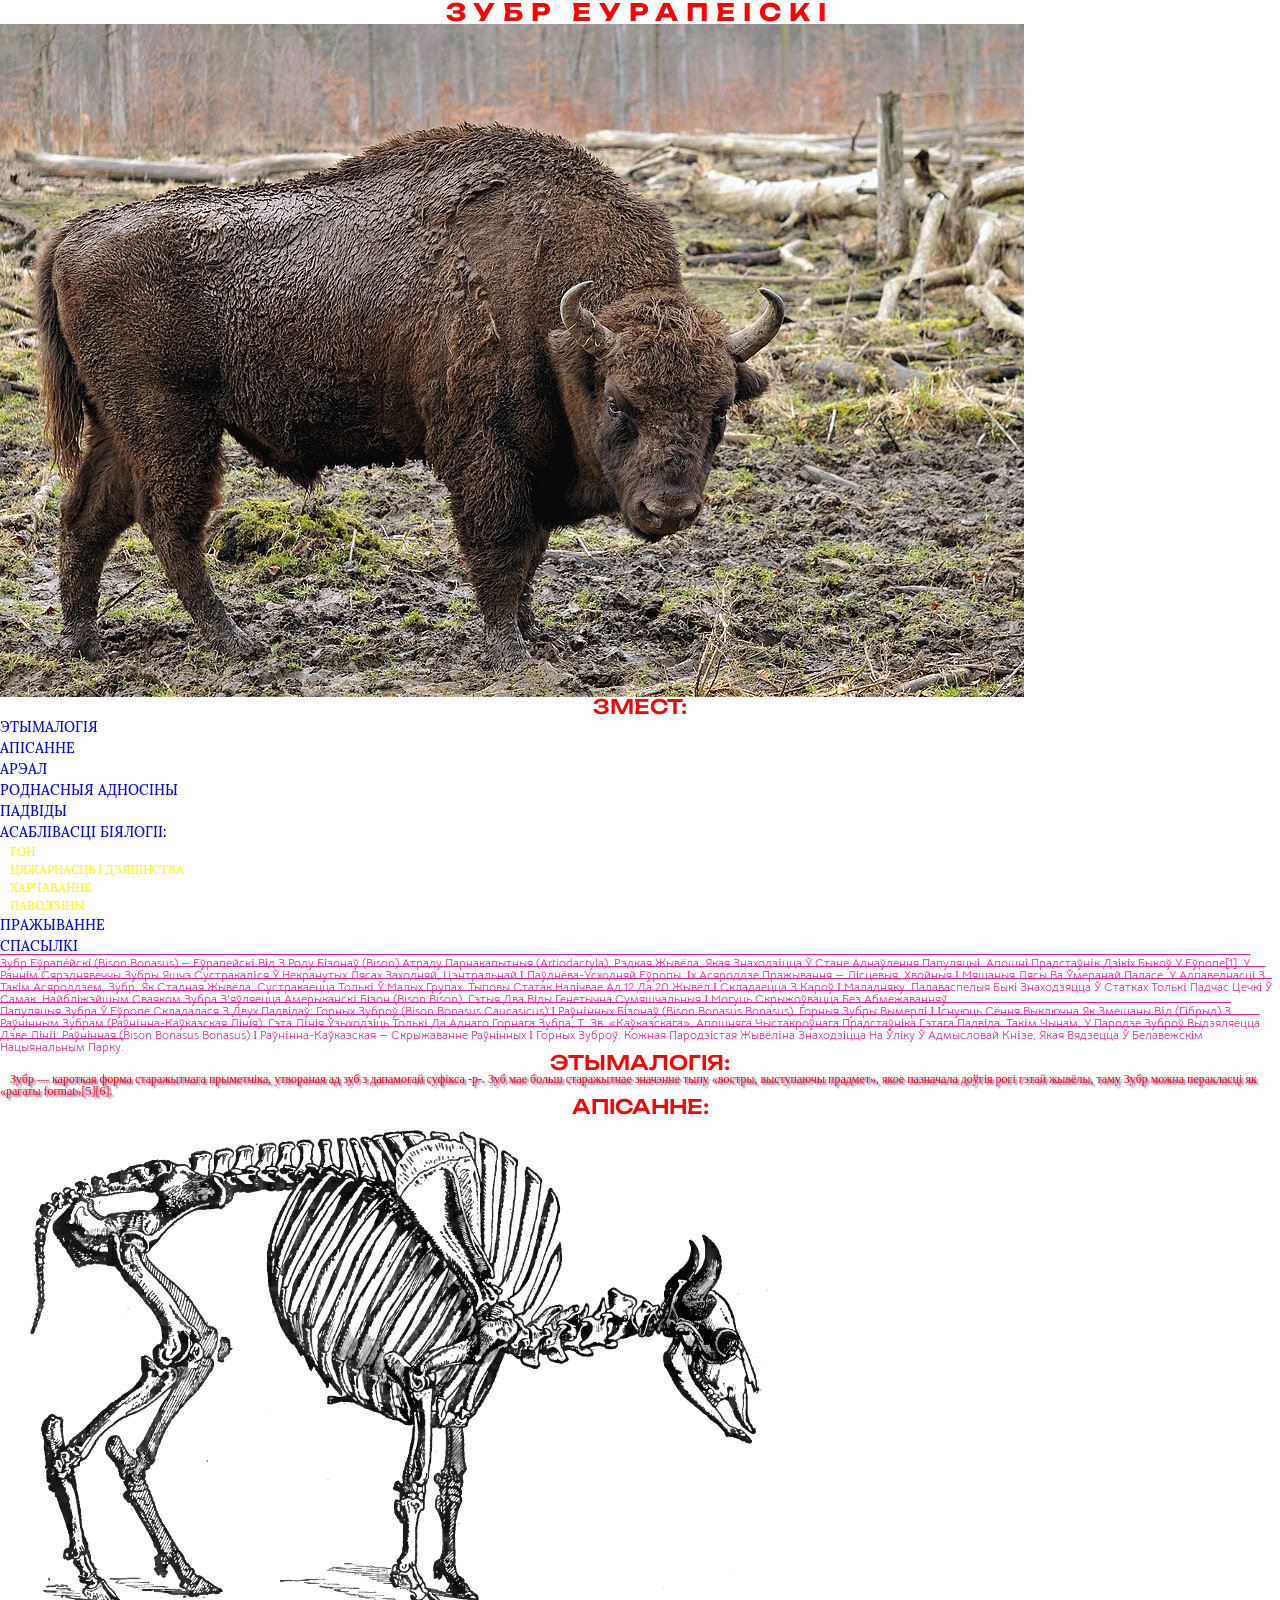
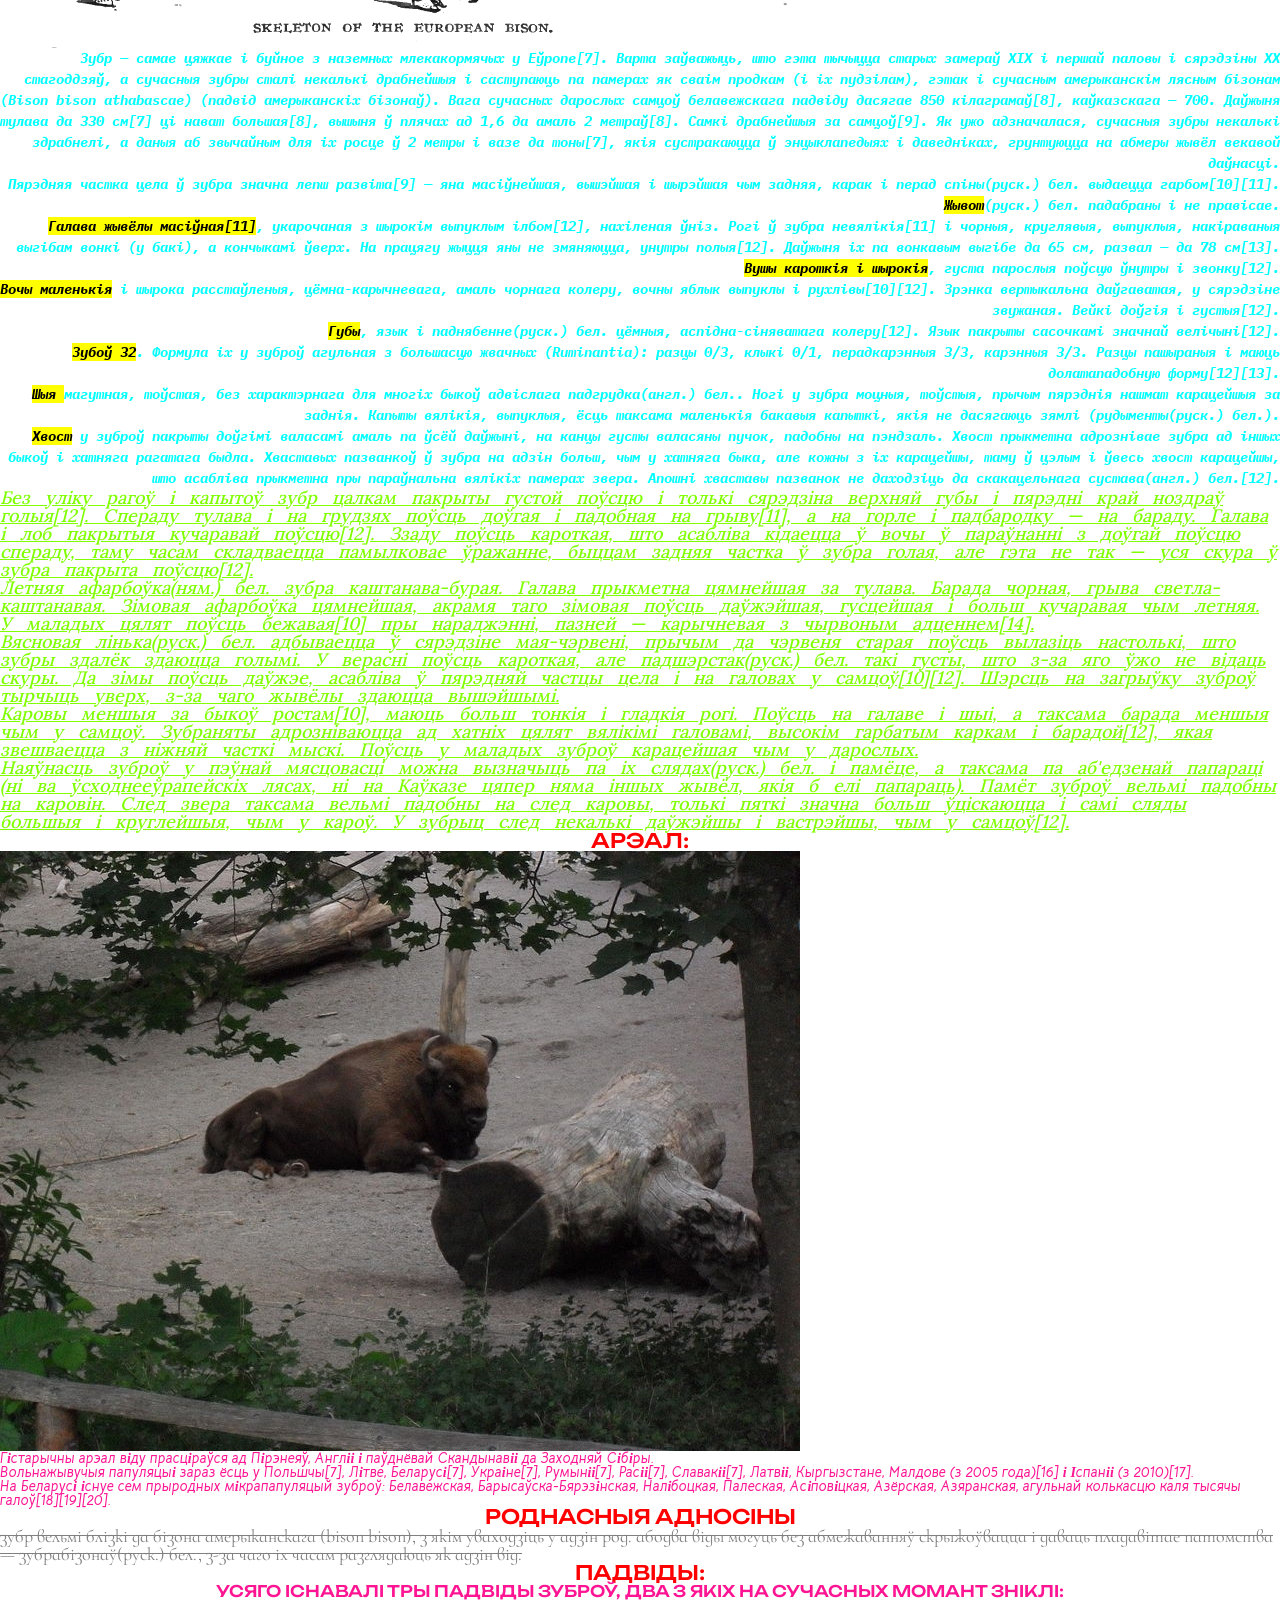
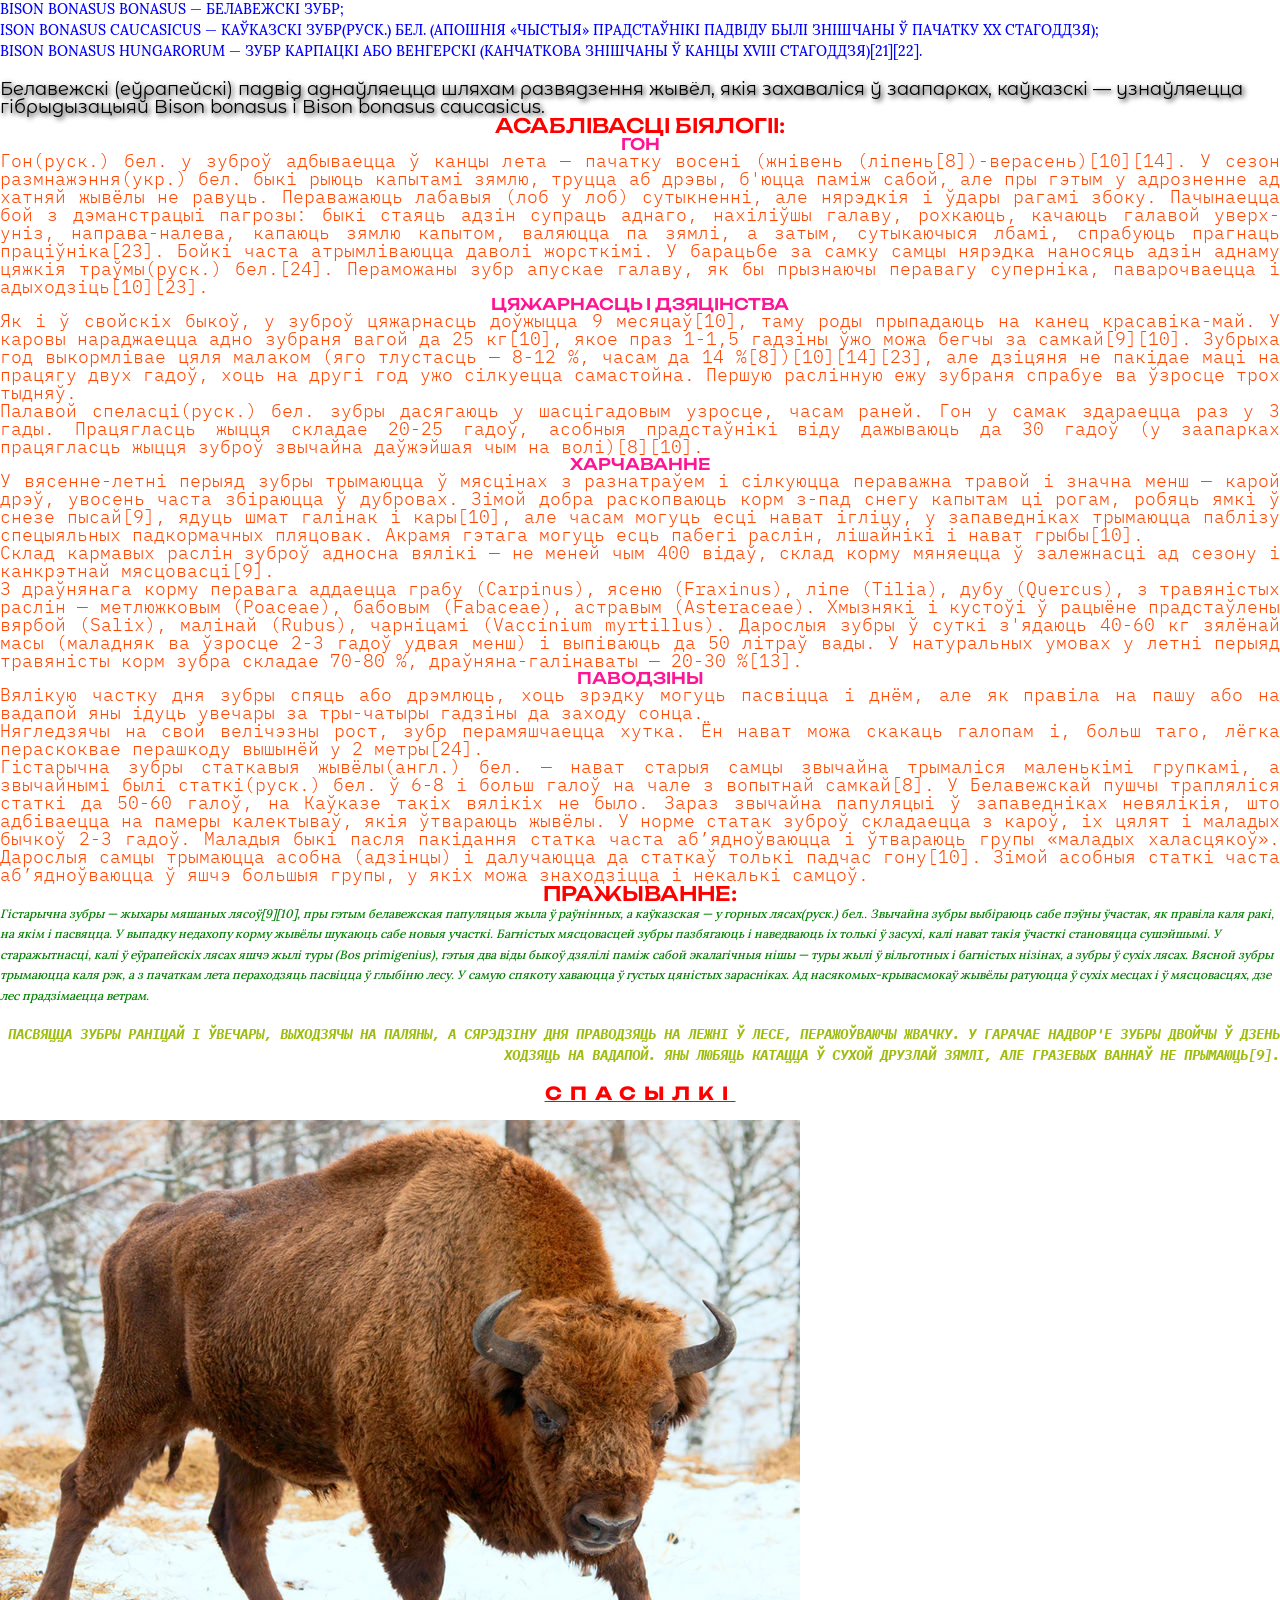
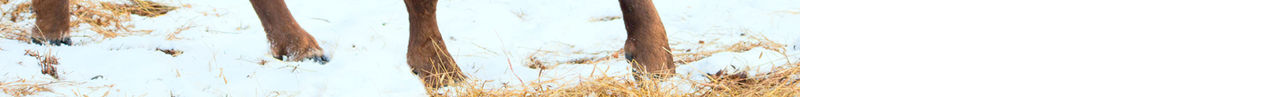
<file: lesson_4/index.html>
<!DOCTYPE html>
<html lang="zxx">

<head>
	<meta charset="UTF-8">
	<meta http-equiv="X-UA-Compatible" content="IE=edge">
	<meta name="viewport" content="width=device-width, initial-scale=1.0">
	<link rel="preconnect" href="https://fonts.googleapis.com">
	<link rel="preconnect" href="https://fonts.gstatic.com" crossorigin>
	<link href="https://fonts.googleapis.com/css2?family=Bellota+Text:wght@300;700&display=swap" rel="stylesheet">
	<link href="https://fonts.googleapis.com/css2?family=Montserrat+Alternates:wght@300;500;700&display=swap"
		rel="stylesheet">

	<link rel="stylesheet" href="css/style.css">
	<title>lesson4</title>
</head>

<body>
	<header>
		<h1 class="name">Зубр Еурапеiскi</h1>
		<img src="img/zubr.jpg" alt="zubr">
		<h2 class="name1">Змест:</h2>
		<ul class="tabl">
			<li> <a href="#wp-1">Этымалогія</a> </li>
			<li> <a href="#wp-2">Апісанне</a> </li>
			<li> <a href="#wp-3">Арэал</a> </li>
			<li> <a href="#wp-4">Роднасныя адносіны</a> </li>
			<li> <a href="#wp-5">Падвіды</a> </li>
			<li> <a href="#wp-6">Асаблівасці біялогіі:</a>
				<ol class="tabl1">
					<li> <a href="#wp-7">Гон</a> </li>
					<li> <a href="#wp-8">Цяжарнасць і дзяцінства</a> </li>
					<li> <a href="#wp-9">Харчаванне</a> </li>
					<li> <a href="#wp-10"> Паводзіны</a></li>
				</ol>
			</li>
			<li> <a href="#wp-11"> Пражыванне</a></li>
			<li> <a href="#wp-12">Спасылкi</a> </li>
		</ul>
		<div class="text">
			<p>Зубр еўрапе́йскі (Bison bonasus) — еўрапейскі від з роду бізонаў (Bison) атраду Парнакапытныя
				(Artiodactyla), рэдкая жывёла, якая знаходзіцца ў стане аднаўлення папуляцыі. Апошні прадстаўнік дзікіх
				быкоў у Еўропе[1]. У раннім Сярэднявеччы зубры яшчэ сустракаліся ў некранутых лясах Заходняй, Цэнтральнай і
				Паўднёва-Усходняй Еўропы. Іх асяроддзе пражывання — лісцевыя, хвойныя і мяшаныя лясы ва ўмеранай паласе. У
				адпаведнасці з такім асяроддзем, зубр, як стадная жывёла, сустракаецца толькі ў малых групах. Тыповы статак
				налічвае ад 12 да 20 жывёл і складаецца з кароў і маладняку​​. Палаваспелыя быкі знаходзяцца ў статках
				толькі падчас цечкі ў самак. Найбліжэйшым сваяком зубра з'яўляецца амерыканскі бізон (Bison bison). Гэтыя
				два віды генетычна сумяшчальныя і могуць скрыжоўвацца без абмежаванняў.</p>
			<p>Папуляцыя зубра ў Еўропе складалася з двух падвідаў: горных зуброў (Bison bonasus caucasicus) і раўнінных
				бізонаў (Bison bonasus bonasus). Горныя зубры вымерлі і існуюць сёння выключна як змешаны від (гібрыд) з
				раўнінным зубрам (раўнінна-каўказская лінія). Гэта лінія ўзыходзіць толькі да аднаго горнага зубра, т. зв.
				«каўказскага», апошняга чыстакроўнага прадстаўніка гэтага падвіда. Такім чынам, у пародзе зуброў выдзяляецца
				дзве лініі: раўнінная (Bison bonasus bonasus) і раўнінна-каўказская — скрыжаванне раўнінных і горных зуброў.
				Кожная пародзістая жывёліна знаходзіцца на ўліку ў адмысловай кнізе, якая вядзецца ў Белавежскім
				нацыянальным парку.</p>
		</div>


	</header>
	<main>
		<h2 id="wp-1" class="name1">Этымалогія:</h2>
		<div class="text1">
			<p>Зубр — кароткая форма старажытнага прыметніка, утвораная ад зуб з дапамогай суфікса -р-. Зуб мае больш
				старажытнае значэнне тыпу «востры, выступаючы прадмет», якое пазначала доўгія рогі гэтай жывёлы, таму Зубр
				можна перакласці як «рагаты format»[5][6].</p>
		</div>
		<h2 id="wp-2" class="name1">Апісанне:</h2>
		<img src="img/skilet.png" alt="skilet">
		<div class="text2">
			<p>Зубр — самае цяжкае і буйное з наземных млекакормячых у Еўропе[7]. Варта заўважыць, што гэта тычыцца старых
				замераў XIX і першай паловы і сярэдзіны ХХ стагоддзяў, а сучасныя зубры сталі некалькі драбнейшыя і
				саступаюць па памерах як сваім продкам (і іх пудзілам), гэтак і сучасным амерыканскім лясным бізонам (Bison
				bison athabascae) (падвід амерыканскіх бізонаў). Вага сучасных дарослых самцоў белавежскага падвіду дасягае
				850 кілаграмаў[8], каўказскага — 700. Даўжыня тулава да 330 см[7] ці нават большая[8], вышыня ў плячах ад
				1,6 да амаль 2 метраў[8]. Самкі драбнейшыя за самцоў[9]. Як ужо адзначалася, сучасныя зубры некалькі
				здрабнелі, а даныя аб звычайным для іх росце ў 2 метры і вазе да тоны[7], якія сустракаюцца ў энцыклапедыях
				і даведніках, грунтуюцца на абмеры жывёл векавой даўнасці.</p>
			<p>Пярэдняя частка цела ў зубра значна лепш развіта[9] — яна масіўнейшая, вышэйшая і шырэйшая чым задняя, карак
				і перад спіны(руск.) бел. выдаецца гарбом[10][11].</p>
			<p><mark>Жывот</mark>(руск.) бел. падабраны і не правісае.</p>
			<p><mark>Галава жывёлы масіўная[11]</mark>, укарочаная з шырокім выпуклым ілбом[12], нахіленая ўніз. Рогі ў
				зубра невялікія[11] і чорныя, круглявыя, выпуклыя, накіраваныя выгібам вонкі (у бакі), а кончыкамі ўверх. На
				працягу жыцця яны не змяняюцца, унутры полыя[12]. Даўжыня іх па вонкавым выгібе да 65 см, развал — да 78
				см[13].</p>
			<p><mark>Вушы кароткія і шырокія</mark>, густа парослыя поўсцю ўнутры і звонку[12]. <br>

				<mark>Вочы маленькія</mark> і шырока расстаўленыя, цёмна-карычневага, амаль чорнага колеру, вочны яблык
				выпуклы і рухлівы[10][12]. Зрэнка вертыкальна даўгаватая, у сярэдзіне звужаная. Вейкі доўгія і густыя[12].
				<br>

				<mark>Губы</mark>, язык і паднябенне(руск.) бел. цёмныя, аспідна-сіняватага колеру[12]. Язык пакрыты
				сасочкамі значнай велічыні[12]. <br>

				<mark>Зубоў 32</mark>. Формула іх у зуброў агульная з большасцю жвачных (Ruminantia): разцы 0/3, клыкі 0/1,
				перадкарэнныя 3/3, карэнныя 3/3. Разцы пашыраныя і маюць долатападобную форму[12][13]. <br>

				<mark>Шыя </mark>магутная, тоўстая, без характэрнага для многіх быкоў адвіслага падгрудка(англ.) бел.. Ногі
				у зубра моцныя, тоўстыя, прычым пярэднія нашмат карацейшыя за заднія. Капыты вялікія, выпуклыя, ёсць таксама
				маленькія бакавыя капыткі, якія не дасягаюць зямлі (рудыменты(руск.) бел.). <br>

				<mark>Хвост</mark> у зуброў пакрыты доўгімі валасамі амаль па ўсёй даўжыні, на канцы густы валасяны пучок,
				падобны на пэндзаль. Хвост прыкметна адрознівае зубра ад іншых быкоў і хатняга рагатага быдла. Хваставых
				пазванкоў ў зубра на адзін больш, чым у хатняга быка, але кожны з іх карацейшы, таму ў цэлым і ўвесь хвост
				карацейшы, што асабліва прыкметна пры параўнальна вялікіх памерах звера. Апошні хваставы пазванок не
				даходзіць да скакацельнага сустава(англ.) бел.[12].
			</p>
		</div>
		<div class="text3">
			<p>Без уліку рагоў і капытоў зубр цалкам пакрыты густой поўсцю і толькі сярэдзіна верхняй губы і пярэдні край
				ноздраў голыя[12]. Спераду тулава і на грудзях поўсць доўгая і падобная на грыву[11], а на горле і
				падбародку — на бараду. Галава і лоб пакрытыя кучаравай поўсцю[12]. Ззаду поўсць кароткая, што асабліва
				кідаецца ў вочы ў параўнанні з доўгай поўсцю спераду, таму часам складваецца памылковае ўражанне, быццам
				задняя частка ў зубра голая, але гэта не так — уся скура ў зубра пакрыта поўсцю[12].</p>
			<p>Летняя афарбоўка(ням.) бел. зубра каштанава-бурая. Галава прыкметна цямнейшая за тулава. Барада чорная,
				грыва светла-каштанавая. Зімовая афарбоўка цямнейшая, акрамя таго зімовая поўсць даўжэйшая, гусцейшая і
				больш кучаравая чым летняя. У маладых цялят поўсць бежавая[10] пры нараджэнні, пазней — карычневая з
				чырвоным адценнем[14].</p>
			<p>Вясновая лінька(руск.) бел. адбываецца ў сярэдзіне мая-чэрвені, прычым да чэрвеня старая поўсць вылазіць
				настолькі, што зубры здалёк здаюцца голымі. У верасні поўсць кароткая, але падшэрстак(руск.) бел. такі
				густы, што з-за яго ўжо не відаць скуры. Да зімы поўсць даўжэе, асабліва ў пярэдняй частцы цела і на галовах
				у самцоў[10][12]. Шэрсць на загрыўку зуброў тырчыць уверх, з-за чаго жывёлы здаюцца вышэйшымі.</p>
			<p>Каровы меншыя за быкоў ростам[10], маюць больш тонкія і гладкія рогі. Поўсць на галаве і шыі, а таксама
				барада меншыя чым у самцоў. Зубраняты адрозніваюцца ад хатніх цялят вялікімі галовамі, высокім гарбатым
				каркам і барадой[12], якая звешваецца з ніжняй часткі мыскі. Поўсць у маладых зуброў карацейшая чым у
				дарослых.</p>
			<p>Наяўнасць зуброў у пэўнай мясцовасці можна вызначыць па іх слядах(руск.) бел. і памёце, а таксама па
				аб'едзенай папараці (ні ва ўсходнееўрапейскіх лясах, ні на Каўказе цяпер няма іншых жывёл, якія б елі
				папараць). Памёт зуброў вельмі падобны на каровін. След звера таксама вельмі падобны на след каровы, толькі
				пяткі значна больш ўціскаюцца і самі сляды большыя і круглейшыя, чым у кароў. У зубрыц след некалькі
				даўжэйшы і вастрэйшы, чым у самцоў[12].</p>
		</div>
		<h2 id="wp-3" class="name1">Арэал:</h2>
		<img src="img/zubr2.jpg" alt="zubrnasneze">
		<div class="text31">
			<p>Гістарычны арэал віду прасціраўся ад Пірэнеяў, Англіі і паўднёвай Скандынавіі да Заходняй Сібіры. <br>

				Вольнажывучыя папуляцыі зараз ёсць у Польшчы[7], Літве, Беларусі[7], Украіне[7], Румыніі[7], Расіі[7],
				Славакіі[7], Латвіі, Кыргызстане, Малдове (з 2005 года)[16] і Іспаніі (з 2010)[17]. <br>

				На Беларусі існуе сем прыродных мікрапапуляцый зуброў: Белавежская, Барысаўска-Бярэзінская, Налібоцкая,
				Палеская, Асіповіцкая, Азёрская, Азяранская, агульнай колькасцю каля тысячы галоў[18][19][20].</p>
		</div>
		<h2 id="wp-4" class="name1">Роднасныя адносіны</h2>
		<div class="text4">
			<p>Зубр вельмі блізкі да бізона амерыканскага (Bison bison), з якім уваходзіць у адзін род. Абодва віды могуць
				без абмежаванняў скрыжоўвацца і даваць пладавітае патомства — зубрабізонаў(руск.) бел., з-за чаго іх часам
				разглядаюць як адзін від.</p>

		</div>
		<h2 id="wp-5" class="name1">Падвіды:</h2>
		<h3 class="name2">Усяго існавалі тры падвіды зуброў, два з якіх на сучасных момант зніклі:</h3>
		<ul class="spis">
			<li>Bison bonasus bonasus — белавежскі зубр;</li>
			<li>ison bonasus caucasicus — каўказскі зубр(руск.) бел. (апошнія «чыстыя» прадстаўнікі падвіду былі знішчаны ў
				пачатку ХХ стагоддзя);</li>
			<li>Bison bonasus hungarorum — зубр карпацкі або венгерскі (канчаткова знішчаны ў канцы ХVIII
				стагоддзя)[21][22].</li>
		</ul>
		<br>
		<div class="text5">
			<p>Белавежскі (еўрапейскі) падвід аднаўляецца шляхам развядзення жывёл, якія захаваліся ў заапарках, каўказскі
				— узнаўляецца гібрыдызацыяй Bison bonasus і Bison bonasus caucasicus.</p>
		</div>
		<h2 id="wp-6" class="name1">Асаблівасці біялогіі:</h2>
		<h3 id="wp-7" class="name2">Гон</h3>
		<div class="text6__box">
			<p>Гон(руск.) бел. у зуброў адбываецца ў канцы лета — пачатку восені (жнівень (ліпень[8])-верасень)[10][14]. У
				сезон размнажэння(укр.) бел. быкі рыюць капытамі зямлю, труцца аб дрэвы, б'юцца паміж сабой, але пры гэтым у
				адрозненне ад хатняй жывёлы не равуць.

				Пераважаюць лабавыя (лоб у лоб) сутыкненні, але нярэдкія і ўдары рагамі збоку. Пачынаецца бой з дэманстрацыі
				пагрозы: быкі стаяць адзін супраць аднаго, нахіліўшы галаву, рохкаюць, качаюць галавой уверх-уніз,
				направа-налева, капаюць зямлю капытом, валяюцца па зямлі, а затым, сутыкаючыся лбамі, спрабуюць прагнаць
				праціўніка[23].

				Бойкі часта атрымліваюцца даволі жорсткімі. У барацьбе за самку самцы нярэдка наносяць адзін аднаму цяжкія
				траўмы(руск.) бел.[24]. Пераможаны зубр апускае галаву, як бы прызнаючы перавагу суперніка, паварочваецца і
				адыходзіць[10][23].</p>

		</div>
		<h3 id="wp-8" class="name2">Цяжарнасць і дзяцінства</h3>
		<div class="text7__box">
			<p>Як і ў свойскіх быкоў, у зуброў цяжарнасць доўжыцца 9 месяцаў[10], таму роды прыпадаюць на канец
				красавіка-май. У каровы нараджаецца адно зубраня вагой да 25 кг[10], якое праз 1-1,5 гадзіны ўжо можа бегчы
				за самкай[9][10]. Зубрыха год выкормлівае цяля малаком (яго тлустасць — 8-12 %, часам да 14
				%[8])[10][14][23], але дзіцяня не пакідае маці на працягу двух гадоў, хоць на другі год ужо сілкуецца
				самастойна. Першую раслінную ежу зубраня спрабуе ва ўзросце трох тыдняў. <br>

				Палавой спеласці(руск.) бел. зубры дасягаюць у шасцігадовым узросце, часам раней. Гон у самак здараецца раз
				у 3 гады. Працягласць жыцця складае 20-25 гадоў, асобныя прадстаўнікі віду дажываюць да 30 гадоў (у
				заапарках працягласць жыцця зуброў звычайна даўжэйшая чым на волі)[8][10].</p>
		</div>
		<h3 id="wp-9" class="name2">Харчаванне</h3>
		<div class="text__box">
			<p>У вясенне-летні перыяд зубры трымаюцца ў мясцінах з разнатраўем і сілкуюцца пераважна травой і значна менш —
				карой дрэў, увосень часта збіраюцца ў дубровах. Зімой добра раскопваюць корм з-пад снегу капытам ці рогам,
				робяць ямкі ў снезе пысай[9], ядуць шмат галінак і кары[10], але часам могуць есці нават ігліцу, у
				запаведніках трымаюцца паблізу спецыяльных падкормачных пляцовак. Акрамя гэтага могуць есць пабегі раслін,
				лішайнікі і нават грыбы[10]. <br>

				Склад кармавых раслін зуброў адносна вялікі — не меней чым 400 відаў, склад корму мяняецца ў залежнасці ад
				сезону і канкрэтнай мясцовасці[9]. <br>

				З драўнянага корму перавага аддаецца грабу (Carpinus), ясеню (Fraxinus), ліпе (Tilia), дубу (Quercus), з
				травяністых раслін — метлюжковым (Poaceae), бабовым (Fabaceae), астравым (Asteraceae). Хмызнякі і кустоўі ў
				рацыёне прадстаўлены вярбой (Salix), малінай (Rubus), чарніцамі (Vaccinium myrtillus). Дарослыя зубры ў
				суткі з'ядаюць 40-60 кг зялёнай масы (маладняк ва ўзросце 2-3 гадоў удвая менш) і выпіваюць да 50 літраў
				вады. У натуральных умовах у летні перыяд травяністы корм зубра складае 70-80 %, драўняна-галінаваты — 20-30
				%[13].</p>
		</div>
		<h3 id="wp-10" class="name2">Паводзіны</h3>
		<div class="text__box">
			<p>Вялікую частку дня зубры спяць або дрэмлюць, хоць зрэдку могуць пасвіцца і днём, але як правіла на пашу або
				на вадапой яны ідуць увечары за тры-чатыры гадзіны да заходу сонца. <br>

				Нягледзячы на свой велічэзны рост, зубр перамяшчаецца хутка. Ён нават можа скакаць галопам і, больш таго,
				лёгка пераскоквае перашкоду вышынёй у 2 метры[24]. <br>

				Гістарычна зубры статкавыя жывёлы(англ.) бел. — нават старыя самцы звычайна трымаліся маленькімі групкамі, а
				звычайнымі былі статкі(руск.) бел. ў 6-8 і больш галоў на чале з вопытнай самкай[8]. У Белавежскай пушчы
				трапляліся статкі да 50-60 галоў, на Каўказе такіх вялікіх не было. Зараз звычайна папуляцыі ў запаведніках
				невялікія, што адбіваецца на памеры калектываў, якія ўтвараюць жывёлы. У норме статак зуброў складаецца з
				кароў, іх цялят і маладых бычкоў 2-3 гадоў. Маладыя быкі пасля пакідання статка часта аб’ядноўваюцца і
				ўтвараюць групы «маладых халасцякоў». Дарослыя самцы трымаюцца асобна (адзінцы) і далучаюцца да статкаў
				толькі падчас гону[10]. Зімой асобныя статкі часта аб’ядноўваюцца ў яшчэ большыя групы, у якіх можа
				знаходзіцца і некалькі самцоў.</p>
		</div>
		<h2 id="wp-11" class="name1">Пражыванне:</h2>
		<p class="textfirst">Гістарычна зубры — жыхары мяшаных лясоў[9][10], пры гэтым белавежская папуляцыя жыла ў
			раўнінных, а каўказская — у горных лясах(руск.) бел.. Звычайна зубры выбіраюць сабе пэўны ўчастак, як правіла
			каля ракі, на якім і пасвяцца. У выпадку недахопу корму жывёлы шукаюць сабе новыя участкі. Багністых
			мясцовасцей зубры пазбягаюць і наведваюць іх толькі ў засухі, калі нават такія ўчасткі становяцца сушэйшымі. У
			старажытнасці, калі ў еўрапейскіх лясах яшчэ жылі туры (Bos primigenius), гэтыя два віды быкоў дзялілі паміж
			сабой экалагічныя нішы — туры жылі ў вільготных і багністых нізінах, а зубры ў сухіх лясах. Вясной зубры
			трымаюцца каля рэк, а з пачаткам лета пераходзяць пасвіцца ў глыбіню лесу. У самую спякоту хаваюцца ў густых
			цяністых зарасніках. Ад насякомых-крывасмокаў жывёлы ратуюцца ў сухіх месцах і ў мясцовасцях, дзе лес
			прадзімаецца ветрам.</p> <br>
		<p class="textsecond">Пасвяцца зубры раніцай і ўвечары, выходзячы на ​​паляны, а сярэдзіну дня праводзяць на лежні
			ў лесе, перажоўваючы жвачку. У гарачае надвор'е зубры двойчы ў дзень ходзяць на вадапой. Яны любяць катацца ў
			сухой друзлай зямлі, але гразевых ваннаў не прымаюць[9].
		</p>
		<br>



	</main>
	<footer>
		<p id="wp-12" class="last"><a target="_blank" href="ssylki.html">Спасылкi</a></p>
		<br>
		<img src="img/magutnyzubr.jpg" alt="vjlikizubr">

	</footer>
</body>

</html>
</file>
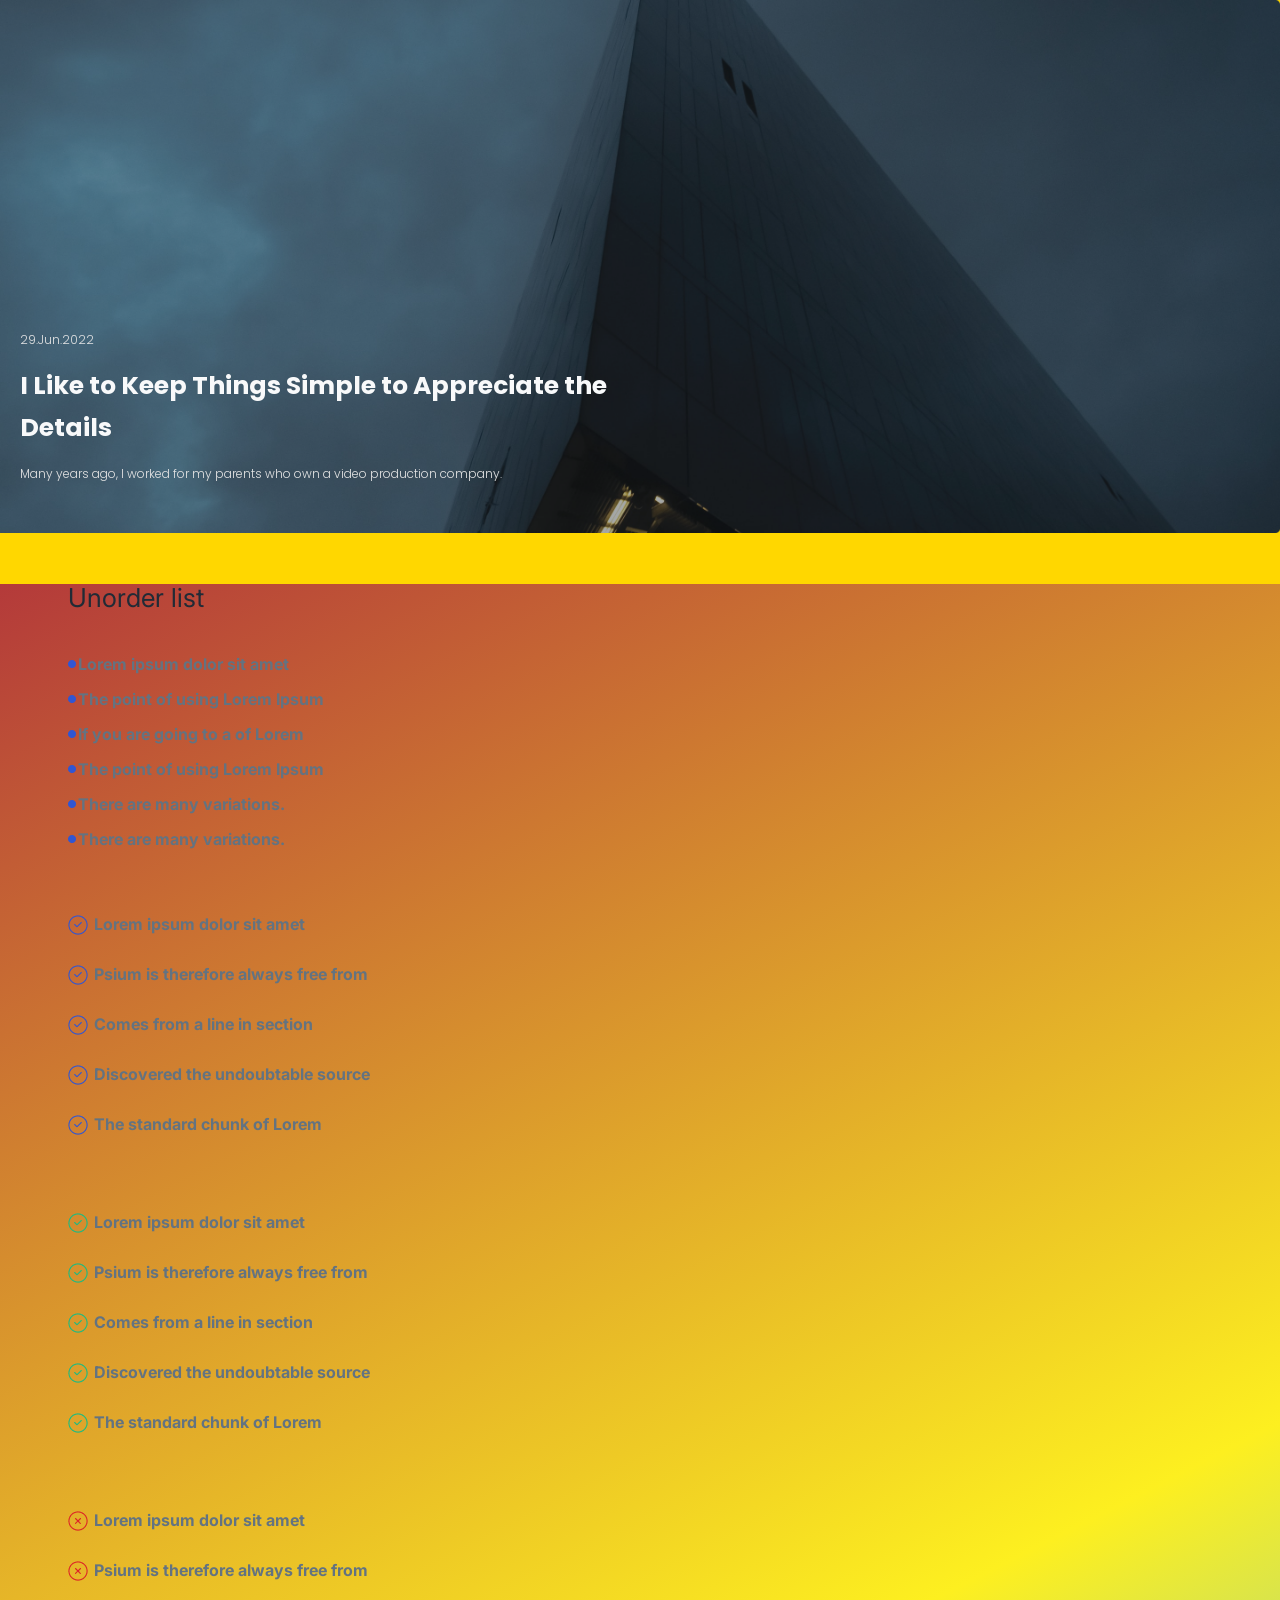
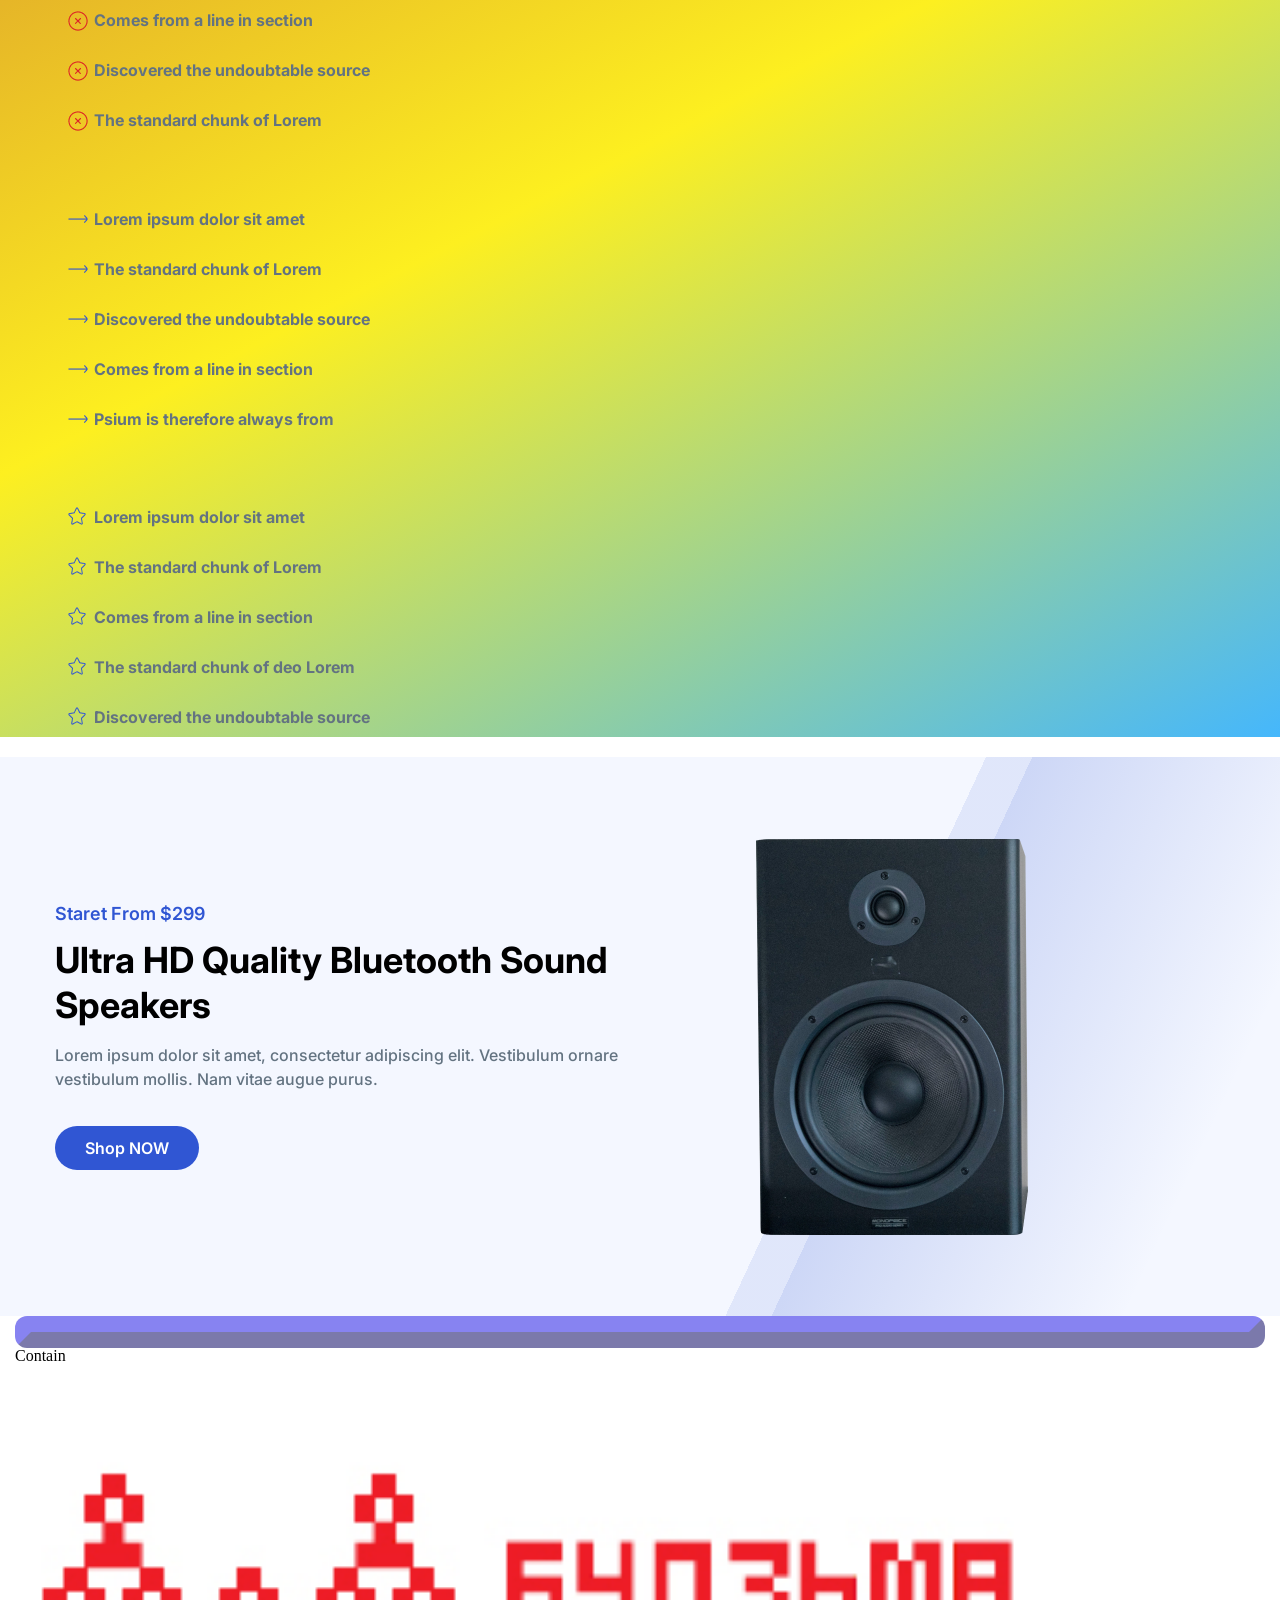
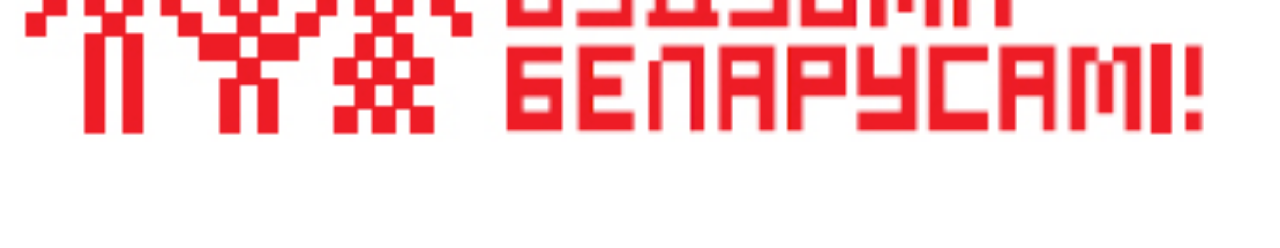
<file: lesson_7/index.html>
<!DOCTYPE html>
<html lang="en">

<head>
	<meta charset="UTF-8">
	<meta http-equiv="X-UA-Compatible" content="IE=edge">
	<meta name="viewport" content="width=device-width, initial-scale=1.0">
	<link rel="stylesheet" href="css/style.css">
	<title>lesson 7</title>
</head>

<body>
	<header>
		<div class="vence">
			<div class="vence__container">
				<div class="vence-text__container">
					<p class="vence-p__text">29.Jun.2022</p>
					<h2 class="vence__title">I Like to Keep Things Simple to Appreciate the <br> Details</h2>
					<p class="vence-title__last">Many years ago, I worked for my parents who own a video
						production company.
					</p>


				</div>
			</div>
		</div>
	</header>
	<main>
		<div class="list__page">
			<div class="list__container">
				<h2 class="list__title">Unorder list</h2>
				<ul class="list1 ">
					<li class="item">Lorem ipsum dolor sit amet</li>
					<li class="item">The point of using Lorem Ipsum </li>
					<li class="item">If you are going to a of Lorem</li>
					<li class="item">The point of using Lorem Ipsum </li>
					<li class="item">There are many variations.</li>
					<li class="item">There are many variations.</li>
				</ul>
				<ul class="list2">
					<li class="item">Lorem ipsum dolor sit amet</li>
					<li class="item">Psium is therefore always free from</li>
					<li class="item">Comes from a line in section</li>
					<li class="item">Discovered the undoubtable source</li>
					<li class="item">The standard chunk of Lorem</li>
				</ul>
				<ul class="list3">
					<li class="item">Lorem ipsum dolor sit amet</li>
					<li class="item">Psium is therefore always free from</li>
					<li class="item">Comes from a line in section</li>
					<li class="item">Discovered the undoubtable source</li>
					<li class="item">The standard chunk of Lorem</li>
				</ul>
				<ul class="list4">
					<li class="item">Lorem ipsum dolor sit amet</li>
					<li class="item">Psium is therefore always free from</li>
					<li class="item">Comes from a line in section</li>
					<li class="item">Discovered the undoubtable source</li>
					<li class="item">The standard chunk of Lorem</li>
				</ul>
				<ul class="list5">
					<li class="item">Lorem ipsum dolor sit amet</li>
					<li class="item">The standard chunk of Lorem</li>
					<li class="item">Discovered the undoubtable source</li>
					<li class="item">Comes from a line in section</li>
					<li class="item">Psium is therefore always from</li>
				</ul>
				<ul class="list6">
					<li class="item">Lorem ipsum dolor sit amet</li>
					<li class="item">The standard chunk of Lorem</li>
					<li class="item">Comes from a line in section</li>
					<li class="item">The standard chunk of deo Lorem</li>
					<li class="item">Discovered the undoubtable source</li>
				</ul>
			</div>
		</div>
	</main>
	<footer>
		<div class="music">
			<div class="music__container">
				<div class="music-text__container">
					<p class="music__prace">Staret From $299</p>
					<h2 class="music__title">Ultra HD Quality Bluetooth Sound Speakers</h2>
					<p class="music__text">Lorem ipsum dolor sit amet, consectetur adipiscing elit. Vestibulum ornare
						vestibulum mollis. Nam vitae augue purus.
					</p>
					<a href="#" class="music__click">Shop NOW</a>
				</div>
			</div>
		</div>
	</footer>
	<div class="trainer">
		<div class="trainer__container"></div>
			<div class="trainer__block cont">Contain</div>

	</div>
</body>

</html>
</file>
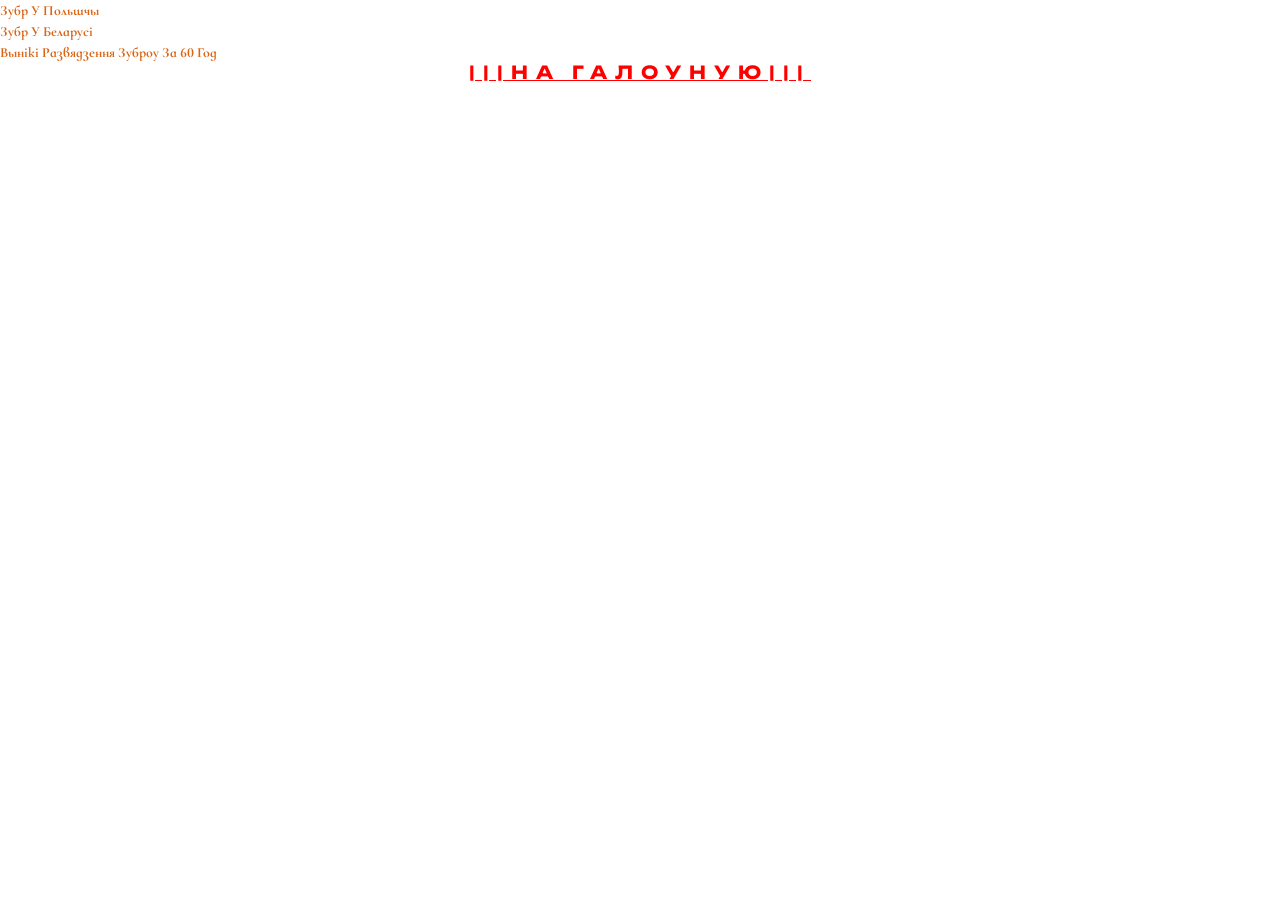
<file: lesson_4/ssylki.html>
<!DOCTYPE html>
<html lang="zxx">

<head>
	<meta charset="UTF-8">
	<meta http-equiv="X-UA-Compatible" content="IE=edge">
	<meta name="viewport" content="width=device-width, initial-scale=1.0">
	<link rel="stylesheet" href="css/style.css">
	<title>lesson4</title>
</head>

<body>
	<div class="adpravka">
		<p><a target="_blank" href="http://www.zubry.sggw.pl/">Зубр у Польшчы</a></p>
		<p><a target="_blank" href="http://bp21.org.by/ru/books/gef_bp19.html">Зубр у Беларусi</a></p>
		<p><a target="_blank" href="http://bp21.org.by/ru/books/celeb011.html">Вынiкi развядзення зуброу за 60 год</a></p>
	</div>
	<div class="last1">
		<p><a href="index.html">|||на галоуную|||</a></p>
	</div>


</body>

</html>
</file>
<file: lesson_4/css/style.css>
@import url("fonts.css");
@import url("reset.css");

body {
	font-family: 'Lora';
	font-weight: 400;
	font-style: normal;
	font-size: 18px;
}

.name{
	font-family: 'Unbounded';
	font-size: 24px;
	font-weight: 700;
   text-align: center;
   text-transform: uppercase;
   letter-spacing: 8px;
   color: red;
}
.name1{
	font-family: 'Unbounded';
	font-size: 20px;
	font-weight: 500;
   text-align: center;
   text-transform: uppercase;
   color: red;
}
.name2{
	font-family: 'Unbounded';
	font-size: 16px;
	font-weight: 500;
   text-align: center;
   text-transform: uppercase;
   color:deeppink;
}
.tabl{
	font-size: 14px;
	line-height: 1.5;
   text-transform: uppercase;
	color: blue;
}
.tabl .tabl1{
	font-size: 12px;
	color: yellow;
	text-indent: 10px;
}
.text{
   font-family: 'Bellota Text';
   font-size: 12px;
   text-align: left;
   text-decoration: overline;
   text-transform: capitalize;
   color: deeppink;
}
.text1{
	font-family:'Montserrat+Alternates';
	font-size: 12px;
	text-shadow: 2px 2px 2px rebeccapurple;
	color: red;
	text-indent: 10px;
}
.text2{
	font-family: 'IBM Plex Mono';
	font-weight: 700;
	font-size: 14px;
	line-height: 1.5;
	text-align:right;
	font-style: oblique;
	color: aqua;

}
.text3{
	font-style: italic;
	text-decoration: underline ;
	word-spacing: 10px;
	color: chartreuse;
}
.text31{
	font-family: 'Bellota Text';
	font-style: italic;
	font-weight: 700;
   font-size: 14px;
   text-align: left;
   color: deeppink;
}
.text4{
font-family: 'Cormorant Infant';
text-transform: lowercase;
text-decoration: line-through;
color: gray;
}
.spis{
	font-size: 14px;
	line-height: 1.5;
   text-transform: uppercase;
	color: blue;
}
.text5{
	font-family: 'Montserrat Alternates';
	text-shadow: 2px 2px 5px #000;
}
[class*="__box"]{
	font-family: 'IBM Plex Mono';
	font-weight: 300;
	color: orangered;
	text-align: justify;
}
.textfirst{
	color:green ;
	font-style: italic;
	font-size: 12px;
	line-height: 1.7;

}
.textsecond{
	font-family: 'IBM Plex Mono';
	font-weight: 700;
	font-size: 14px;
	line-height: 1.5;
	text-align:right;
	font-style: oblique;
	text-transform: uppercase;
	color: #9ebe0e;
}

.adpravka{
	font-family: 'Cormorant Infant';
	font-weight: 700;
   font-size: 14px;
	line-height: 1.5;
   text-align: left;
   text-transform: capitalize;
   color: #db6414;
}
.last,
.last1{
	font-family: 'Unbounded';
	font-size: 18px;
	text-decoration: underline ;
	font-weight: 700;
   text-align: center;
   text-transform: uppercase;
   letter-spacing: 8px;
   color: red;

}
</file>
<file: lesson_7/css/style.css>
@import url("reset.css");
@import url("https://fonts.googleapis.com/css?family=Poppins:300,500,,700&display=swap");
@import url("https://fonts.googleapis.com/css?family=Inter:100,200,300,regular,500,600,700,800,900&display=swap");


.vence{
	background: gold url(../img/top.png ) 0 0 / 100% no-repeat;
	font-family: "Poppins",sans-serif;
	font-size: 12px;
	line-height: 1.67;
	color:  #E5E5E5;
	font-weight: 300;
}
.vence__container{
	max-width: 1270px;
	margin: 0 auto;
	padding: 0 15px;
	
}
.vence-text__container{
	padding-top: 330px;
	padding-bottom: 100px;
	max-width: 605px;
}
.vence-p__text{
margin-bottom: 15px;
}
.vence__title{
font-weight: 700;
font-size: 25px;
color: #F8F9FA;
margin-bottom: 15px;
}
.list__page {
	font-family: "Inter",sans-serif;
	font-weight: 700;
	font-size: 16px;
	line-height: 0.94;
	color: #637381;
	background: rgb(180,58,58);
background: linear-gradient(153deg, rgba(180,58,58,1) 0%, rgba(253,239,29,0.9864320728291317) 62%, rgba(69,183,252,1) 100%);
}
.list__container {
	max-width: 1175px;
	margin: 0 auto;
	padding: 0 15px;
}


.list__title{
	font-weight: 400;
font-size: 26px;
line-height: 1.08;
color: #212B36;
margin-bottom: 45px;
}
.list1 .item {
	background: url("../img/icon/Ellipseblue.png") 0 3px no-repeat;
	padding-left: 10px;
	margin-bottom: 20px;
}
.list2 .item {
	background: url("../img/icon/ellipsebluegalo4ka.png")  no-repeat;
padding-left: 26px;
min-height: 30px;
margin-bottom: 20px;
padding-top: 2px;
}

.list3 .item{
background: url("../img/icon/ellipsegreenalo4ka.png") no-repeat;
padding-left: 26px;
min-height: 30px;
margin-bottom: 20px;
padding-top: 2px;
}
.list4 .item {
	background: url("../img/icon/ellipseredkrest.png") no-repeat;
	padding-left: 26px;
	min-height: 30px;
	margin-bottom: 20px;
	padding-top: 2px;
}
.list5 .item {
	background:url("../img/icon/strelkasinia.png")   no-repeat;
	padding-left: 26px;
	min-height: 30px;
	margin-bottom: 20px;
	padding-top: 3px;
}
.list6 .item{
	background: url("../img/icon/zvezda.png") no-repeat;
padding-left: 26px;
min-height: 30px;
padding-top: 3px;
margin-bottom: 20px;

}
.list1,
.list2,
.list3,
.list4,
.list5{
	margin-bottom: 68px;
}
.music {
	background:url("../img/speaker.png") 75% 50% no-repeat, linear-gradient(115deg, rgba(48,86,211,0) 64%, rgba(48,86,211,0.10) 64%, rgba(48,86,211,0.10) 67%, rgba(0,0,0,0) 67%, rgba(48,86,211,0.20) 67%, rgba(0,0,0,0) 90%) #F4F7FF;
font-family: "Inter",sans-serif;
font-style: normal;
}
	.music__container {
	max-width: 1200px;
	padding: 0 15px;
	margin: 0 auto;
	
}
.music-text__container {
	padding-top: 145px;
	padding-bottom:146px ;
	max-width: 570px;

}
.music__prace {
	font-style: normal;
font-weight: 600;
font-size: 18px;
line-height: 1.3;
color: #3056D3;
margin-bottom: 13px;
}
.music__title {
font-weight: 700;
font-size: 36px;
line-height: 1.25;
margin-bottom: 15px;
}
.music__text {
	font-weight: 500;
font-size: 16px;
line-height: 24px;
color: #637381;
margin-bottom: 35px;
}
.music__click {
	display: inline-block;
	padding: 10px 30px;
	font-weight: 600;
	font-size: 16px;
	line-height: calc(24/16);
	color: #FFFFFF;
	background: #3056D3;
	border-radius: 30px;
}
.trainer{
	background: url("../img/bud.gif") right / 100px repeat-y fixed,url("../img/bud.gif") left / 100px repeat-y fixed;
	 padding: 0 15px;
}
.trainer__container{
	background-color: rgba(206, 202, 204, 0.562);
    backdrop-filter: blur(3px);
    border: 16px outset rgba(36, 31, 201, 0.5);
    border-radius: 12px;
	
}
.trainer__block{
	min-height: 500px;
}
.cont{
	
	background: url(../img/images.png)  center / contain no-repeat;
}
</file>
